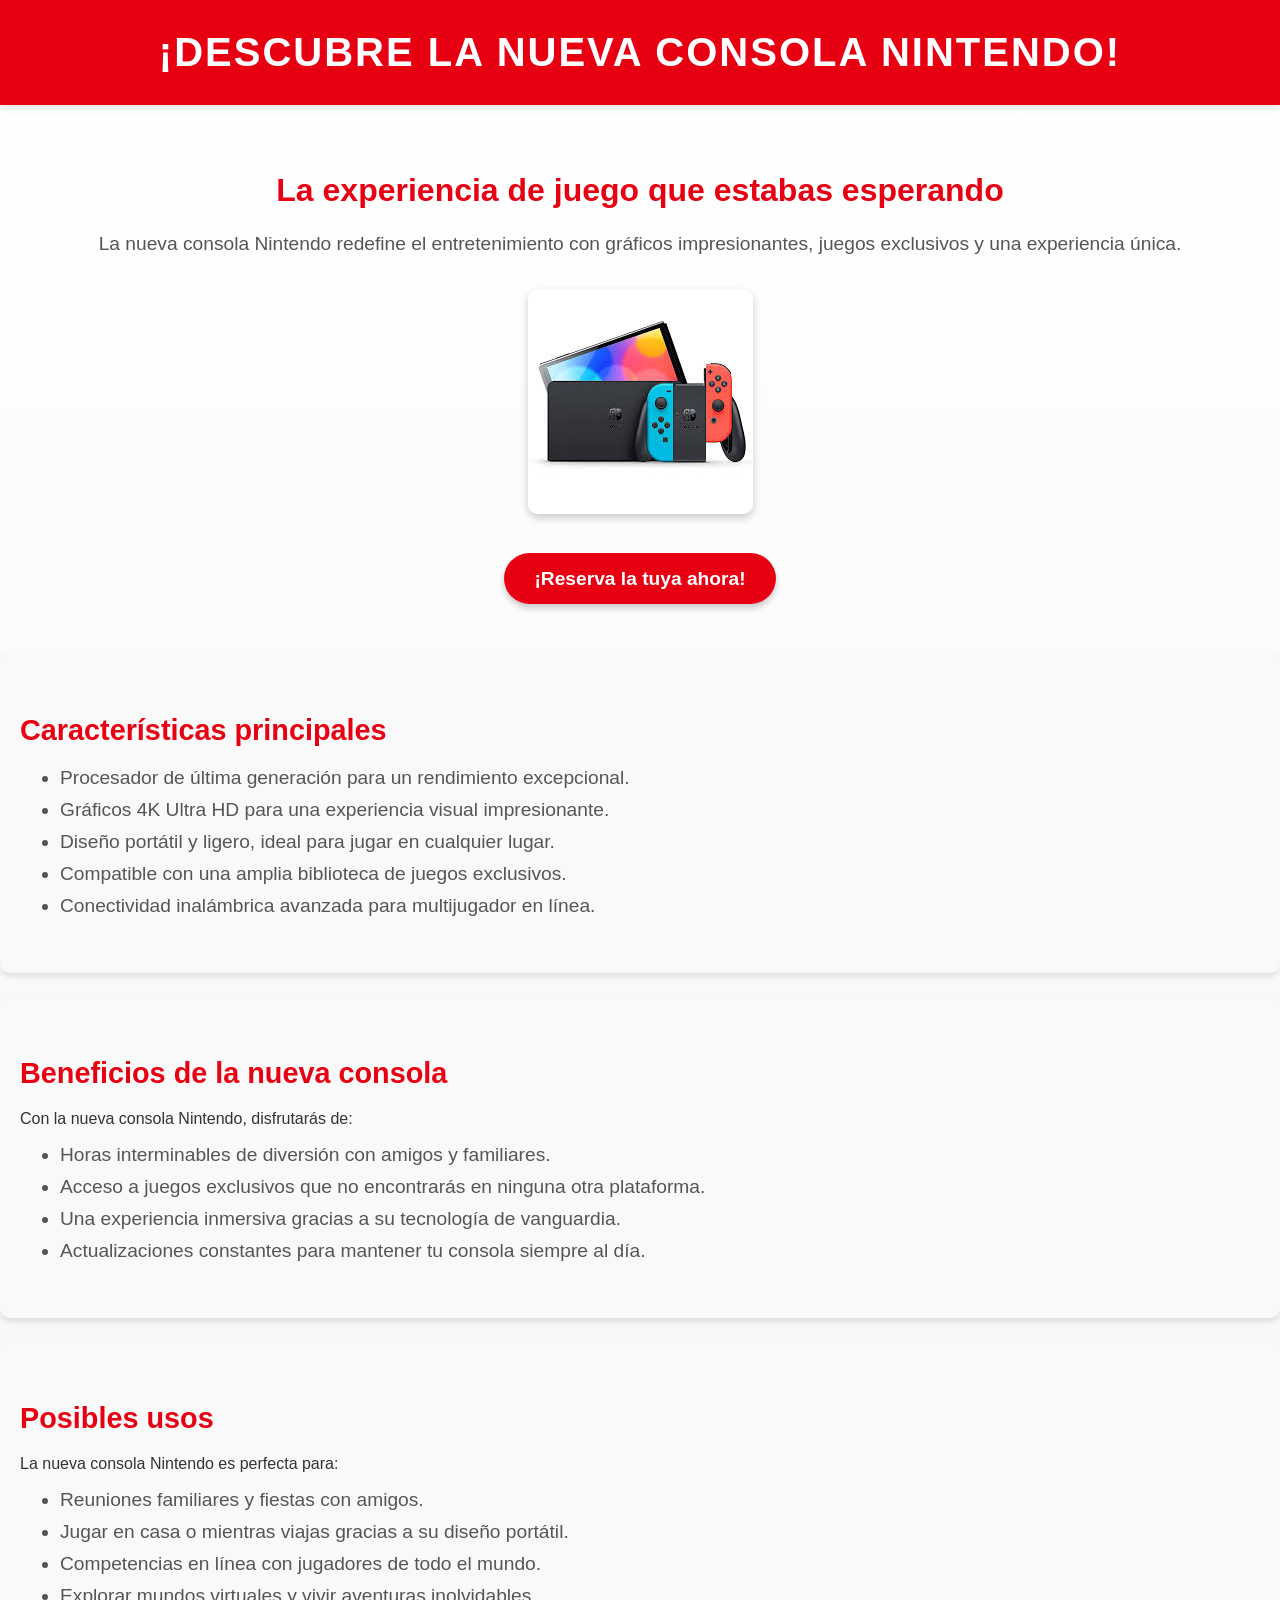
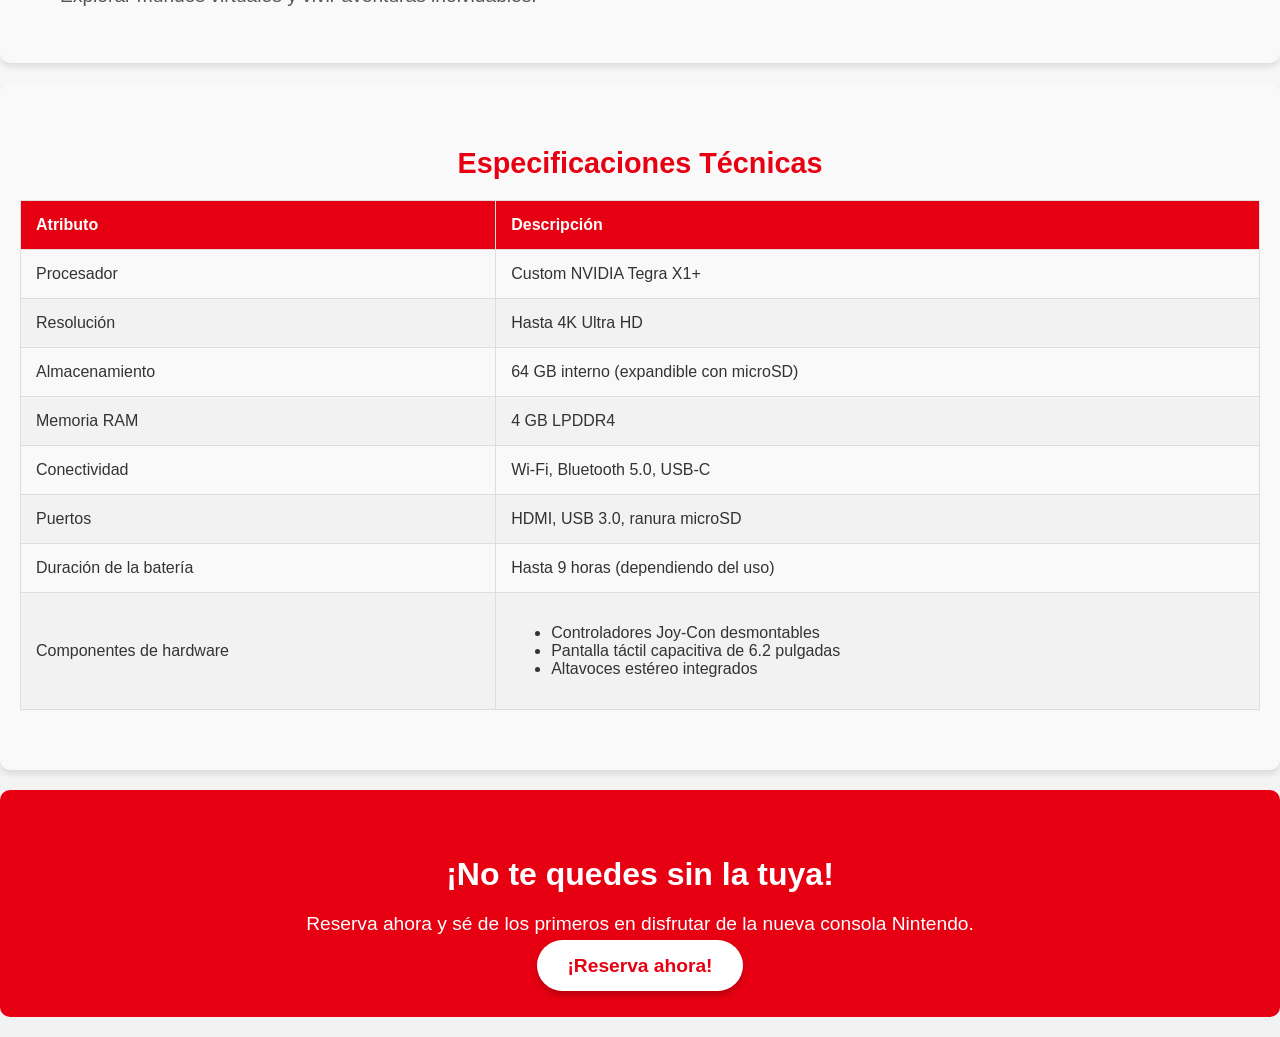
<file: index.html>
<!DOCTYPE html>
<html lang="es">
<head>
    <meta charset="UTF-8">
    <meta name="viewport" content="width=device-width, initial-scale=1.0">
    <title>Lanzamiento de la Nueva Consola Nintendo</title>
    <link rel="stylesheet" href="style.css">
</head>
<body>
    <header>
        <h1>¡Descubre la Nueva Consola Nintendo!</h1>
    </header>
    <div class="container">
        <h2>La experiencia de juego que estabas esperando</h2>
        <p>La nueva consola Nintendo redefine el entretenimiento con gráficos impresionantes, juegos exclusivos y una experiencia única.</p>
        <img src="consola.jpg" alt="Nueva Consola Nintendo" class="promo-image">
        <div class="cta">
            <a href="#preorder">¡Reserva la tuya ahora!</a>
        </div>
    </div>

    <!-- Sección de características -->
    <section class="features">
        <h2>Características principales</h2>
        <ul>
            <li>Procesador de última generación para un rendimiento excepcional.</li>
            <li>Gráficos 4K Ultra HD para una experiencia visual impresionante.</li>
            <li>Diseño portátil y ligero, ideal para jugar en cualquier lugar.</li>
            <li>Compatible con una amplia biblioteca de juegos exclusivos.</li>
            <li>Conectividad inalámbrica avanzada para multijugador en línea.</li>
        </ul>
    </section>

    <!-- Sección de beneficios -->
    <section class="benefits">
        <h2>Beneficios de la nueva consola</h2>
        <p>Con la nueva consola Nintendo, disfrutarás de:</p>
        <ul>
            <li>Horas interminables de diversión con amigos y familiares.</li>
            <li>Acceso a juegos exclusivos que no encontrarás en ninguna otra plataforma.</li>
            <li>Una experiencia inmersiva gracias a su tecnología de vanguardia.</li>
            <li>Actualizaciones constantes para mantener tu consola siempre al día.</li>
        </ul>
    </section>

    <!-- Sección de posibles usos -->
    <section class="uses">
        <h2>Posibles usos</h2>
        <p>La nueva consola Nintendo es perfecta para:</p>
        <ul>
            <li>Reuniones familiares y fiestas con amigos.</li>
            <li>Jugar en casa o mientras viajas gracias a su diseño portátil.</li>
            <li>Competencias en línea con jugadores de todo el mundo.</li>
            <li>Explorar mundos virtuales y vivir aventuras inolvidables.</li>
        </ul>
    </section>

    <!-- Sección de especificaciones técnicas -->
    <section class="specs">
        <h2>Especificaciones Técnicas</h2>
        <table>
            <thead>
                <tr>
                    <th>Atributo</th>
                    <th>Descripción</th>
                </tr>
            </thead>
            <tbody>
                <tr>
                    <td>Procesador</td>
                    <td>Custom NVIDIA Tegra X1+</td>
                </tr>
                <tr>
                    <td>Resolución</td>
                    <td>Hasta 4K Ultra HD</td>
                </tr>
                <tr>
                    <td>Almacenamiento</td>
                    <td>64 GB interno (expandible con microSD)</td>
                </tr>
                <tr>
                    <td>Memoria RAM</td>
                    <td>4 GB LPDDR4</td>
                </tr>
                <tr>
                    <td>Conectividad</td>
                    <td>Wi-Fi, Bluetooth 5.0, USB-C</td>
                </tr>
                <tr>
                    <td>Puertos</td>
                    <td>HDMI, USB 3.0, ranura microSD</td>
                </tr>
                <tr>
                    <td>Duración de la batería</td>
                    <td>Hasta 9 horas (dependiendo del uso)</td>
                </tr>
                <tr>
                    <td>Componentes de hardware</td>
                    <td>
                        <ul>
                            <li>Controladores Joy-Con desmontables</li>
                            <li>Pantalla táctil capacitiva de 6.2 pulgadas</li>
                            <li>Altavoces estéreo integrados</li>
                        </ul>
                    </td>
                </tr>
            </tbody>
        </table>
    </section>

    <!-- Llamado a la acción final -->
    <div class="cta-final">
        <h2>¡No te quedes sin la tuya!</h2>
        <p>Reserva ahora y sé de los primeros en disfrutar de la nueva consola Nintendo.</p>
        <a href="#preorder" class="cta-button">¡Reserva ahora!</a>
    </div>
</body>
</html>
</file>
<file: style.css>
/* Estilo general */
body {
    font-family: 'Arial', sans-serif;
    margin: 0;
    padding: 0;
    background: linear-gradient(to bottom, #ffffff, #f2f2f2);
    color: #333;
}

/* Encabezado */
header {
    background-color: #e60012;
    color: white;
    padding: 30px 0;
    text-align: center;
    box-shadow: 0 4px 6px rgba(0, 0, 0, 0.1);
    animation: fadeIn 1.5s ease-in-out;
}

header h1 {
    margin: 0;
    font-size: 2.5rem;
    text-transform: uppercase;
    letter-spacing: 2px;
}

/* Contenedor principal */
.container {
    padding: 40px 20px;
    text-align: center;
    animation: slideIn 1.5s ease-in-out;
}

.container h2 {
    font-size: 2rem;
    color: #e60012;
    margin-bottom: 20px;
}

.container p {
    font-size: 1.2rem;
    line-height: 1.6;
    color: #555;
    margin-bottom: 30px;
}

/* Imagen promocional */
.promo-image {
    max-width: 100%;
    height: auto;
    border-radius: 10px;
    box-shadow: 0 4px 8px rgba(0, 0, 0, 0.2);
    margin-bottom: 30px;
    animation: zoomIn 1.5s ease-in-out;
}

/* Botón de llamada a la acción */
.cta {
    margin-top: 20px;
}

.cta a {
    text-decoration: none;
    background-color: #e60012;
    color: white;
    padding: 15px 30px;
    border-radius: 50px;
    font-size: 1.2rem;
    font-weight: bold;
    box-shadow: 0 4px 6px rgba(0, 0, 0, 0.2);
    transition: all 0.3s ease;
    animation: bounce 2s infinite;
}

.cta a:hover {
    background-color: #b3000e;
    transform: scale(1.05);
}

/* Sección de características, beneficios y usos */
.features, .benefits, .uses {
    padding: 40px 20px;
    background-color: #f9f9f9;
    margin: 20px 0;
    border-radius: 10px;
    box-shadow: 0 4px 6px rgba(0, 0, 0, 0.1);
}

.features h2, .benefits h2, .uses h2 {
    color: #e60012;
    font-size: 1.8rem;
    margin-bottom: 20px;
}

.features ul, .benefits ul, .uses ul {
    list-style: disc;
    padding-left: 40px;
    text-align: left;
}

.features li, .benefits li, .uses li {
    font-size: 1.2rem;
    margin-bottom: 10px;
    color: #555;
}

/* Llamado a la acción final */
.cta-final {
    text-align: center;
    padding: 40px 20px;
    background-color: #e60012;
    color: white;
    border-radius: 10px;
    margin: 20px 0;
}

.cta-final h2 {
    font-size: 2rem;
    margin-bottom: 20px;
}

.cta-final p {
    font-size: 1.2rem;
    margin-bottom: 20px;
}

.cta-final .cta-button {
    text-decoration: none;
    background-color: white;
    color: #e60012;
    padding: 15px 30px;
    border-radius: 50px;
    font-size: 1.2rem;
    font-weight: bold;
    box-shadow: 0 4px 6px rgba(0, 0, 0, 0.2);
    transition: all 0.3s ease;
}

.cta-final .cta-button:hover {
    background-color: #f2f2f2;
    transform: scale(1.05);
}

/* Responsivo */
@media (max-width: 768px) {
    header h1 {
        font-size: 2rem;
    }

    .container h2 {
        font-size: 1.8rem;
    }

    .container p {
        font-size: 1rem;
    }

    .cta a {
        font-size: 1rem;
        padding: 10px 20px;
    }

    .features, .benefits, .uses {
        padding: 20px 10px;
    }

    .features h2, .benefits h2, .uses h2 {
        font-size: 1.5rem;
    }

    .features li, .benefits li, .uses li {
        font-size: 1rem;
    }

    .cta-final h2 {
        font-size: 1.8rem;
    }

    .cta-final p {
        font-size: 1rem;
    }

    .cta-final .cta-button {
        font-size: 1rem;
        padding: 10px 20px;
    }
}

/* Tabla de especificaciones */
.specs {
    padding: 40px 20px;
    background-color: #f9f9f9;
    margin: 20px 0;
    border-radius: 10px;
    box-shadow: 0 4px 6px rgba(0, 0, 0, 0.1);
}

.specs h2 {
    color: #e60012;
    font-size: 1.8rem;
    margin-bottom: 20px;
    text-align: center;
}

table {
    width: 100%;
    border-collapse: collapse;
    margin: 20px 0;
}

thead {
    background-color: #e60012;
    color: white;
}

th, td {
    padding: 15px;
    text-align: left;
    border: 1px solid #ddd;
}

tbody tr:nth-child(even) {
    background-color: #f2f2f2;
}

tbody tr:hover {
    background-color: #f1f1f1;
}
</file>
